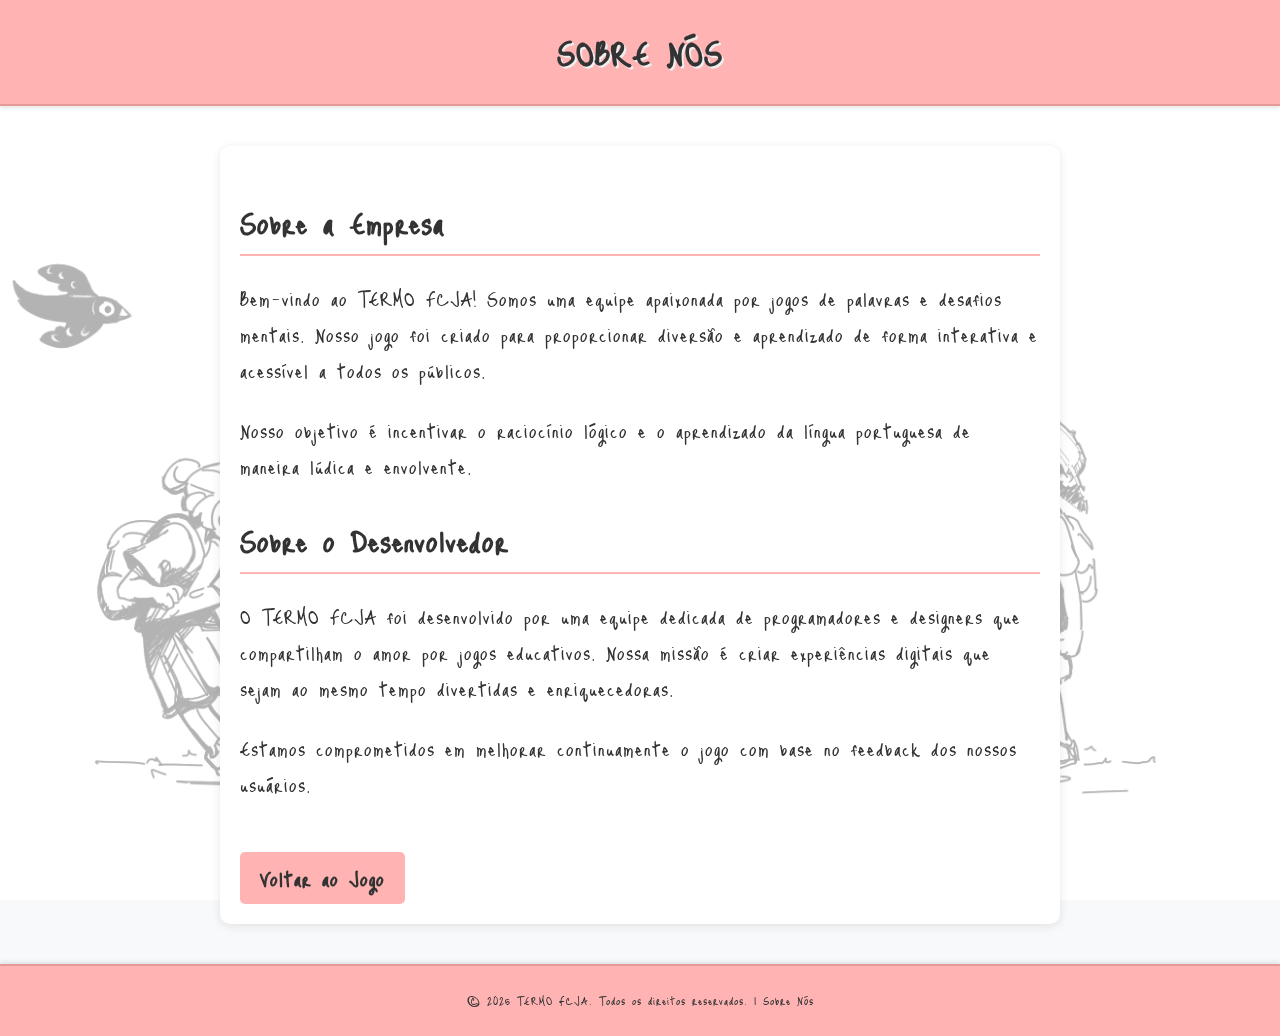
<file: about.html>
<!DOCTYPE html>
<html lang="pt-BR">
<head>
    <meta charset="UTF-8">
    <meta name="viewport" content="width=device-width, initial-scale=1.0">
    <title>Sobre Nós - TERMO FCJA</title>
    <link rel="preconnect" href="https://fonts.googleapis.com">
    <link rel="preconnect" href="https://fonts.gstatic.com" crossorigin>
    <link href="https://fonts.googleapis.com/css2?family=Just+Me+Again+Down+Here&display=swap" rel="stylesheet">
    <link rel="stylesheet" href="styles.css">
    <style>
        .about-container {
            max-width: 800px;
            margin: 40px auto;
            padding: 20px;
            background-color: white;
            border-radius: 10px;
            box-shadow: 0 2px 10px rgba(0,0,0,0.1);
        }
        
        .about-section {
            margin-bottom: 30px;
        }
        
        .about-section h2 {
            color: #333;
            border-bottom: 2px solid #ffb3b3;
            padding-bottom: 5px;
            margin-bottom: 15px;
        }
        
        .back-button {
            display: inline-block;
            margin-top: 20px;
            padding: 8px 20px;
            background-color: #ffb3b3;
            color: #333;
            text-decoration: none;
            border-radius: 5px;
            font-weight: bold;
            transition: background-color 0.3s;
        }
        
        .back-button:hover {
            background-color: #e69999;
        }
    </style>
</head>
<body>
    <header>
        <div class="header-content">
            <h1>SOBRE NÓS</h1>
        </div>
    </header>

    <div class="about-container">
        <div class="about-section">
            <h2>Sobre a Empresa</h2>
            <p>Bem-vindo ao TERMO FCJA! Somos uma equipe apaixonada por jogos de palavras e desafios mentais. Nosso jogo foi criado para proporcionar diversão e aprendizado de forma interativa e acessível a todos os públicos.</p>
            <p>Nosso objetivo é incentivar o raciocínio lógico e o aprendizado da língua portuguesa de maneira lúdica e envolvente.</p>
        </div>
        
        <div class="about-section">
            <h2>Sobre o Desenvolvedor</h2>
            <p>O TERMO FCJA foi desenvolvido por uma equipe dedicada de programadores e designers que compartilham o amor por jogos educativos. Nossa missão é criar experiências digitais que sejam ao mesmo tempo divertidas e enriquecedoras.</p>
            <p>Estamos comprometidos em melhorar continuamente o jogo com base no feedback dos nossos usuários.</p>
        </div>
        
        <a href="index.html" class="back-button">Voltar ao Jogo</a>
    </div>

    <footer>
        <div class="footer-content">
            <p>© 2025 TERMO FCJA. Todos os direitos reservados. | <a href="about.html" style="color: #333; text-decoration: none;">Sobre Nós</a></p>
        </div>
    </footer>
</body>
</html>
</file>
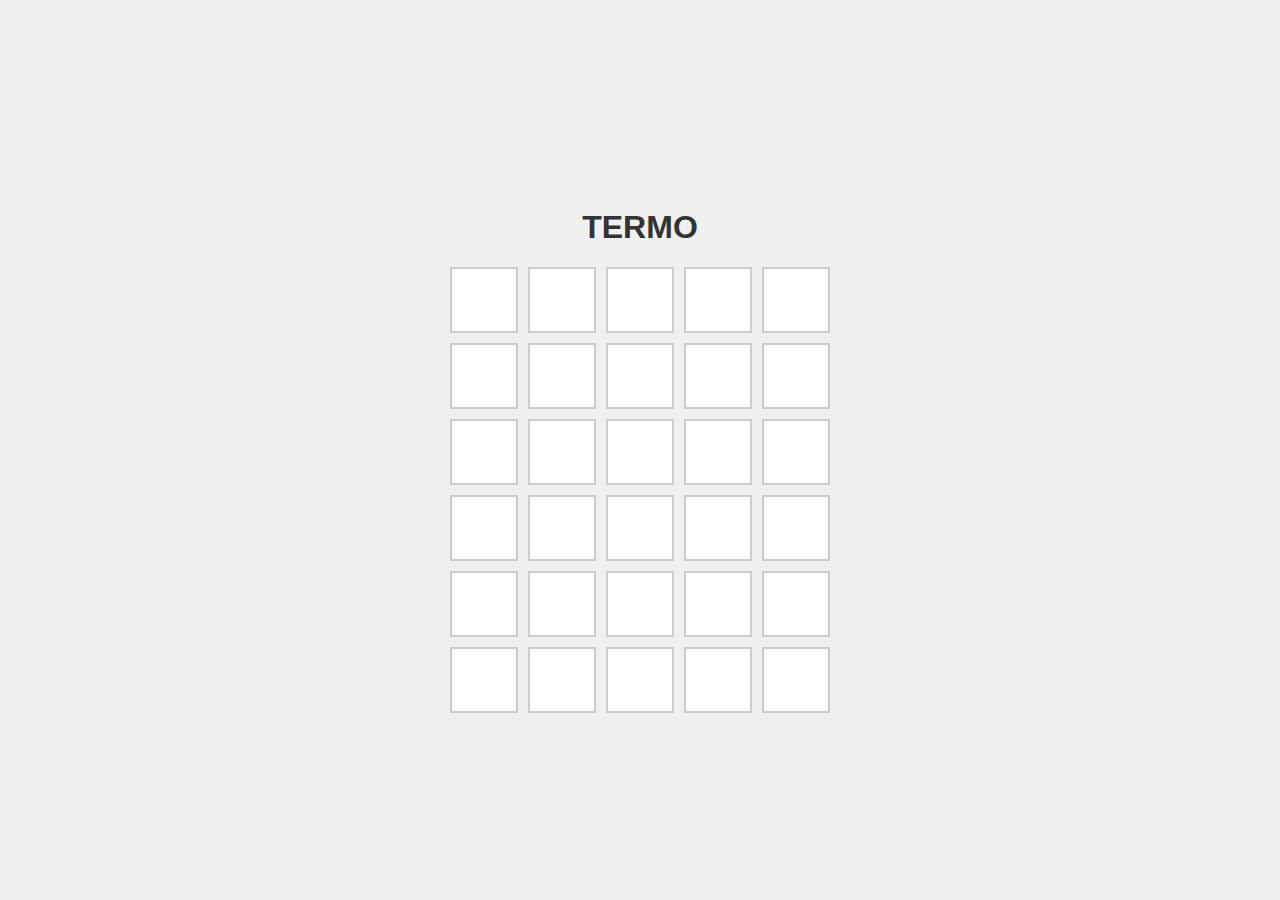
<file: termo.html>
<!DOCTYPE html>
<html lang="pt-BR">
<head>
    <meta charset="UTF-8">
    <meta name="viewport" content="width=device-width, initial-scale=1.0">
    <title>Tentativa de Termo</title>
    <style>
        body {
            font-family: sans-serif;
            background-color: #f0f0f0;
            display: flex;
            justify-content: center;
            align-items: center;
            min-height: 100vh;
            margin: 0;
        }

        #game-container {
            text-align: center;
        }

        h1 {
            color: #333;
        }

        #game-board {
            display: grid;
            grid-template-columns: repeat(5, 1fr);
            gap: 10px; 
            margin-top: 20px;
        }

        .tile {
            width: 60px;
            height: 60px;
            border: 2px solid #ccc;
            font-size: 2rem; 
            font-weight: bold;
            text-align: center;
            text-transform: uppercase; 
            caret-color: transparent; 
        }
        
        /* Remove as setas que aparecem em inputs do tipo number */
        .tile::-webkit-outer-spin-button,
        .tile::-webkit-inner-spin-button {
          -webkit-appearance: none;
          margin: 0;
        }
        .tile[type=number] {
          -moz-appearance: textfield;
        }

    </style>
</head>
<body>

    <div id="game-container">
        <h1>TERMO</h1>
        <div id="game-board">
        </div>
    </div>

    <script>
        document.addEventListener('DOMContentLoaded', () => {
            // --- CONFIGURAÇÕES ---
            const NUMERO_DE_LINHAS = 6;
            const TAMANHO_DA_PALAVRA = 5;

            // --- ELEMENTOS DO DOM ---
            const gameBoard = document.getElementById('game-board');

            // --- CRIAÇÃO DA GRADE ---
            function createGrid() {
                for (let i = 0; i < NUMERO_DE_LINHAS * TAMANHO_DA_PALAVRA; i++) {
                    const tile = document.createElement('input');
                    tile.classList.add('tile');
                    tile.type = 'text'; 
                    tile.maxLength = 1; 
                    tile.id = `tile-${i}`; 
                    
                    gameBoard.appendChild(tile);
                }
            }

            // --- INPUT ---
            function setupInputLogic() {
                const tiles = document.querySelectorAll('.tile');

                tiles.forEach((tile, index) => {
                    tile.addEventListener('input', (e) => {
                        if (e.target.value && index < tiles.length - 1) {
                            tiles[index + 1].focus();
                        }
                    });

                    tile.addEventListener('keydown', (e) => {
                        if (e.key === 'Backspace' && !e.target.value && index > 0) {
                            tiles[index - 1].focus();
                        }
                    });
                });
            }

            createGrid();
            setupInputLogic();
        });
    </script>

</body>
</html>
</file>
<file: styles.css>
/* Variaveis de Cor e Estilo */
:root {
    --cor-fundo: #f8f9fa;
    --cor-texto: #333;
    --cor-borda: #d3d6da;
    --cor-correta: #6aaa64;
    --cor-presente: #c9b458;
    --cor-ausente: #787c7e;
    --cor-tecla-padrao: #d3d6da;
    --cor-fundo-modal: rgba(0, 0, 0, 0.6);
    --cor-tile: #ffffff;
}

/* Estilos Gerais */
body {
    font-family: 'Just Me Again Down Here', cursive;
    background-color: var(--cor-fundo);
    color: var(--cor-texto);
    display: flex;
    flex-direction: column;
    min-height: 100vh;
    margin: 0;
    padding: 0;
    font-size: 24px;
    letter-spacing: 1px;
    background-image: url('assets/img/fcjatermo.png');
    background-size: cover;
    background-position: center;
    background-repeat: no-repeat;
    background-attachment: fixed;
    position: relative;
}

/* Footer */
footer {
    background-color: #ffb3b3;
    color: #333;
    text-align: center;
    padding: 10px 0;
    font-size: 0.9rem;
    width: 100%;
    box-shadow: 0 -2px 4px rgba(0, 0, 0, 0.1);
    margin-top: auto;
    border-top: 2px solid #e69999;
    z-index: 10;
    position: relative;
}

.footer-content {
    max-width: 1200px;
    margin: 0 auto;
    padding: 0 20px;
}

/* Ensure main content doesn't hide behind footer */
#main-wrapper {
    flex: 1;
    width: 100%;
    max-width: 1200px;
    margin: 0 auto;
    padding: 20px;
    box-sizing: border-box;
}

body::before {
    content: '';
    position: fixed;
    top: 0;
    left: 0;
    width: 100%;
    height: 100%;
    background-color: rgba(255, 255, 255, 0.7);
    z-index: -1;
}

/* Cabeçalho */
header {
    width: 100%;
    padding: 12px 0;
    border-bottom: 2px solid #e69999;
    position: relative;
    background-color: #ffb3b3;
    box-shadow: 0 2px 4px rgba(0, 0, 0, 0.1);
    z-index: 10;
}

.header-content {
    display: flex;
    justify-content: space-between;
    align-items: center;
    max-width: 1200px;
    margin: 0 auto;
    padding: 0 20px;
    position: relative;
}

header h1 {
    font-size: 2.5rem;
    margin: 0;
    color: var(--cor-texto);
    text-shadow: 2px 2px #eee;
    text-align: center;
    flex-grow: 1;
    font-family: 'Just Me Again Down Here', cursive;
}

.header-content {
    display: flex;
    justify-content: space-between;
    align-items: center;
    max-width: 1000px;
    margin: 0 auto;
    padding: 10px 20px;
    width: 100%;
    box-sizing: border-box;
}

#hint-button {
    position: absolute;
    right: 20px;
    top: 50%;
    transform: translateY(-50%);
    background: none;
    border: none;
    cursor: pointer;
    padding: 5px;
}

#hint-button svg {
    width: 36px;
    height: 36px;
    fill: var(--cor-presente);
    transition: transform 0.2s ease;
}
#hint-button:hover svg {
    transform: scale(1.1);
}

/* Layout Principal */
#main-wrapper {
    display: flex;
    flex-direction: row;
    align-items: flex-start;
    justify-content: center;
    gap: 20px;
    width: 100%;
    max-width: 1400px;
    margin: 0 auto;
    padding: 10px;
    flex-grow: 1;
    position: relative;
}

#game-wrapper {
    flex: 1;
    display: flex;
    flex-direction: column;
    align-items: center;
    max-width: 800px;
    margin: 0 auto;
}

/* Side Panels */
.side-panel {
    width: 250px;
    background-color: rgba(255, 255, 255, 0.9);
    border-radius: 8px;
    padding: 15px;
    box-shadow: 0 2px 10px rgba(0, 0, 0, 0.1);
    transition: transform 0.3s ease, opacity 0.3s ease;
    position: relative;
}

.left-panel {
    margin-right: 10px;
}

.right-panel {
    margin-left: 10px;
}

.panel-title {
    font-size: 1.5rem;
    margin-top: 0;
    margin-bottom: 15px;
    color: #333;
    text-align: center;
}

/* Modes Panel */
.mode-options {
    display: flex;
    flex-direction: column;
    gap: 10px;
}

.mode-option {
    padding: 12px;
    font-size: 1.5rem;
    font-family: 'Just Me Again Down Here', cursive;
    background-color: #f0f0f0;
    border: none;
    border-radius: 6px;
    cursor: pointer;
    transition: all 0.2s;
    text-align: center;
    margin: 5px 0;
    letter-spacing: 1px;
}

.mode-option:hover {
    background-color: #e0e0e0;
}

.mode-option.active {
    background-color: #4CAF50;
    color: white;
}

/* Mobile Panel Toggle */
.mobile-panel-toggle {
    display: none;
    position: fixed;
    top: 80px;
    right: 20px;
    background: #4CAF50;
    border: none;
    width: 40px;
    height: 40px;
    border-radius: 50%;
    flex-direction: column;
    justify-content: center;
    align-items: center;
    cursor: pointer;
    z-index: 1000;
    box-shadow: 0 2px 5px rgba(0,0,0,0.2);
}

.mobile-panel-toggle span {
    display: block;
    width: 20px;
    height: 2px;
    background: white;
    margin: 2px 0;
    transition: 0.3s;
}

/* Responsive Styles */
@media (max-width: 1279px) {
    /* Desktop: Show both panels */
    .side-panel {
        width: 220px;
    }
}

@media (max-width: 1023px) {
    /* Tablet: Hide right panel, show toggle */
    .right-panel {
        position: fixed;
        top: 0;
        right: -300px;
        width: 280px;
        height: 100vh;
        z-index: 999;
        margin: 0;
        padding: 70px 20px 20px;
        box-shadow: -2px 0 10px rgba(0,0,0,0.1);
        overflow-y: auto;
    }
    
    .right-panel.active {
        right: 0;
    }
    
    .mobile-panel-toggle {
        display: flex;
    }
    
    #main-wrapper {
        padding-right: 0;
    }
}

@media (max-width: 767px) {
    /* Mobile: Simplify layout */
    header h1 {
        font-size: 2rem;
    }
    
    #main-wrapper {
        flex-direction: column;
        align-items: stretch;
        padding: 10px;
        gap: 10px;
    }
    
    .side-panel {
        width: 100%;
        margin: 0 0 10px 0;
        padding: 10px;
    }
    
    .panel-title {
        font-size: 1.3rem;
        margin-bottom: 10px;
    }
    
    /* Hide panel titles on mobile */
    .left-panel .panel-title {
        display: none;
    }
    
    .left-panel {
        order: 1;
        margin-top: 10px;
        padding: 10px 0 0 0;
        background: none;
        box-shadow: none;
    }
    
    .right-panel {
        width: 280px;
        right: -300px;
    }
    
    .mobile-panel-toggle {
        top: 70px;
    }
}

@media (max-width: 480px) {
    .mobile-panel-toggle {
        top: 15px;
        right: 15px;
        width: 36px;
        height: 36px;
    }
    
    .mobile-panel-toggle span {
        width: 18px;
    }
}

/* Área de Dicas e Alertas */
#hint-area {
    height: 40px;
    margin: 15px 0;
    font-size: 1.8rem;
    color: #555;
    text-align: center;
    font-weight: bold;
}

/* Tabuleiro do Jogo */
#game-container {
    display: flex;
    flex-direction: column;
    align-items: center;
    justify-content: center;
}

#game-board {
    display: grid;
    grid-gap: 8px;
    padding: 15px;
    background-color: #f1f3f5;
    border-radius: 8px;
    box-shadow: 0 4px 6px rgba(0, 0, 0, 0.1);
}

.tile {
    width: 52px;
    height: 52px;
    border: 2px solid var(--cor-borda);
    font-size: 2.4rem;
    font-weight: bold;
    display: flex;
    justify-content: center;
    align-items: center;
    text-transform: uppercase;
    color: var(--cor-texto);
    background-color: var(--cor-tile);
    transition: all 0.3s ease;
    transform-style: preserve-3d;
    border-radius: 4px;
    cursor: pointer;
    position: relative;
}

.tile.selected {
    border-color: #787c7e;
    background-color: rgba(0, 0, 0, 0.1);
    transform: scale(1.05);
    box-shadow: 0 0 10px rgba(0, 0, 0, 0.1);
}

.tile.selected::after {
    content: '';
    position: absolute;
    bottom: 2px;
    left: 50%;
    transform: translateX(-50%);
    width: 20px;
    height: 3px;
    background-color: #787c7e;
    border-radius: 3px;
}

.tile.filled {
    border-color: #878a8c;
}

.tile.flip {
    transform: rotateX(360deg);
}

.tile.correct {
    background-color: var(--cor-correta);
    border-color: var(--cor-correta);
    color: white;
}

.tile.present {
    background-color: var(--cor-presente);
    border-color: var(--cor-presente);
    color: white;
}

.tile.absent {
    background-color: var(--cor-ausente);
    border-color: var(--cor-ausente);
    color: white;
}

/* Painel de Dicas Reveladas */
#hints-panel {
    width: 220px;
    padding: 15px;
    margin-top: 55px;
    border: 2px solid var(--cor-borda);
    border-radius: 10px;
    background-color: #fafafa;
}

#hints-panel h3 {
    text-align: center;
    margin-top: 0;
    font-size: 2.2rem;
    border-bottom: 2px solid var(--cor-borda);
    padding-bottom: 10px;
    margin-bottom: 15px;
}

#revealed-hints-list {
    font-size: 2.5rem;
    font-family: monospace;
    letter-spacing: 0.5rem;
    text-align: center;
    padding: 15px;
    background-color: #f8f9fa;
    border-radius: 8px;
    min-height: 60px;
    display: flex;
    align-items: center;
    justify-content: center;
    border: 2px solid #e9ecef;
}

/* Teclado Virtual */
#keyboard {
    display: flex;
    flex-direction: column;
    gap: 8px;
    margin-top: 20px;
    width: 100%;
    max-width: 500px;
    padding: 0 10px;
}

.keyboard-row {
    display: flex;
    gap: 8px;
    justify-content: center;
    width: 100%;
}

.key {
    font-family: sans-serif;
    font-weight: bold;
    font-size: 1.2rem;
    border: none;
    padding: 0;
    border-radius: 6px;
    cursor: pointer;
    background-color: var(--cor-tecla-padrao);
    color: var(--cor-texto);
    display: flex;
    justify-content: center;
    align-items: center;
    text-transform: uppercase;
    transition: all 0.2s ease;
    min-width: 40px;
    height: 60px;
    flex: 1;
}

.key:hover {
    background-color: #c8c8c8;
}

.key.enter,
.key.delete {
    flex: 1.5;
    font-size: 0.9rem;
}

.key.enter {
    background-color: #5cb85c;
    color: white;
}

.key.delete {
    background-color: #f0ad4e;
    color: white;
}

/* Key states */
.key.correct {
    background-color: var(--cor-correta);
    color: white;
    transform: translateY(2px);
}

.key.present {
    background-color: var(--cor-presente);
    color: white;
    transform: translateY(2px);
}

.key.absent {
    background-color: var(--cor-ausente);
    color: white;
    transform: translateY(2px);
}

/* Disable hover effect on keys that have been used */
.key.correct:hover,
.key.present:hover,
.key.absent:hover {
    opacity: 0.9;
    cursor: default;
}

.key.alt {
    grid-row: span 2;
    font-size: 1.5rem;
}

/* Botão de Reiniciar no Modal */
.restart-button {
    background-color: #5cb85c;
    color: white;
    border: none;
    border-radius: 4px;
    padding: 10px 20px;
    font-size: 1.2rem;
    font-weight: bold;
    cursor: pointer;
    margin-top: 20px;
    transition: background-color 0.2s;
}

.restart-button:hover {
    background-color: #4cae4c;
}

.modal-content {
    display: flex;
    flex-direction: column;
    align-items: center;
    gap: 15px;
}

/* Modos de Jogo e Controles */
#modes-section {
    display: flex;
    gap: 15px;
    margin: 20px 0;
    flex-wrap: wrap;
    justify-content: center;
}

.mode-button {
    font-family: 'Just Me Again Down Here', cursive;
    font-size: 2rem;
    padding: 10px 25px;
    border-radius: 10px;
    border: 2px solid var(--cor-texto);
    background-color: white;
    color: var(--cor-texto);
    cursor: pointer;
    transition: all 0.2s ease;
    box-shadow: 0 4px #999;
}
.mode-button:hover {
    background-color: #f0f0f0;
}
.mode-button:active {
    box-shadow: 0 2px #666;
    transform: translateY(2px);
}
.mode-button.restart {
    background-color: var(--cor-presente);
    color: white;
    border-color: #a79444;
}
.mode-button.active {
    background-color: var(--cor-texto);
    color: white;
}

/* Modal de Alerta */
.modal {
    display: none;
    position: fixed;
    z-index: 100;
    left: 0;
    top: 0;
    width: 100%;
    height: 100%;
    overflow: auto;
    background-color: var(--cor-fundo-modal);
    align-items: center;
    justify-content: center;
}

.modal-content {
    background-color: #fefefe;
    margin: auto;
    padding: 30px;
    border: 1px solid #888;
    width: 80%;
    max-width: 400px;
    border-radius: 15px;
    text-align: center;
    font-size: 2.2rem;
    box-shadow: 0 5px 15px rgba(0,0,0,0.3);
}

/* Responsividade */
@media (max-width: 900px) {
    #main-wrapper {
        flex-direction: column;
        align-items: center;
        gap: 20px;
    }
    #hints-panel {
        width: 90%;
        max-width: 500px; 
        margin-top: 10px;
        order: 3;
    }
    #game-wrapper {
        order: 1;
    }
    #modes-section {
        order: 2;
    }
}

@media (max-width: 600px) {
    header h1 {
        font-size: 2.5rem;
    }
    .tile {
        width: 50px;
        height: 50px;
        font-size: 2.5rem;
    }
    #keyboard {
        grid-template-columns: repeat(auto-fill, minmax(30px, 1fr));
        gap: 4px;
        padding: 0 5px;
    }
    .key {
        height: 50px;
    }
    #modes-section {
        gap: 10px;
    }
    .mode-button {
        font-size: 1.5rem;
        padding: 8px 15px;
    }
}
</file>
